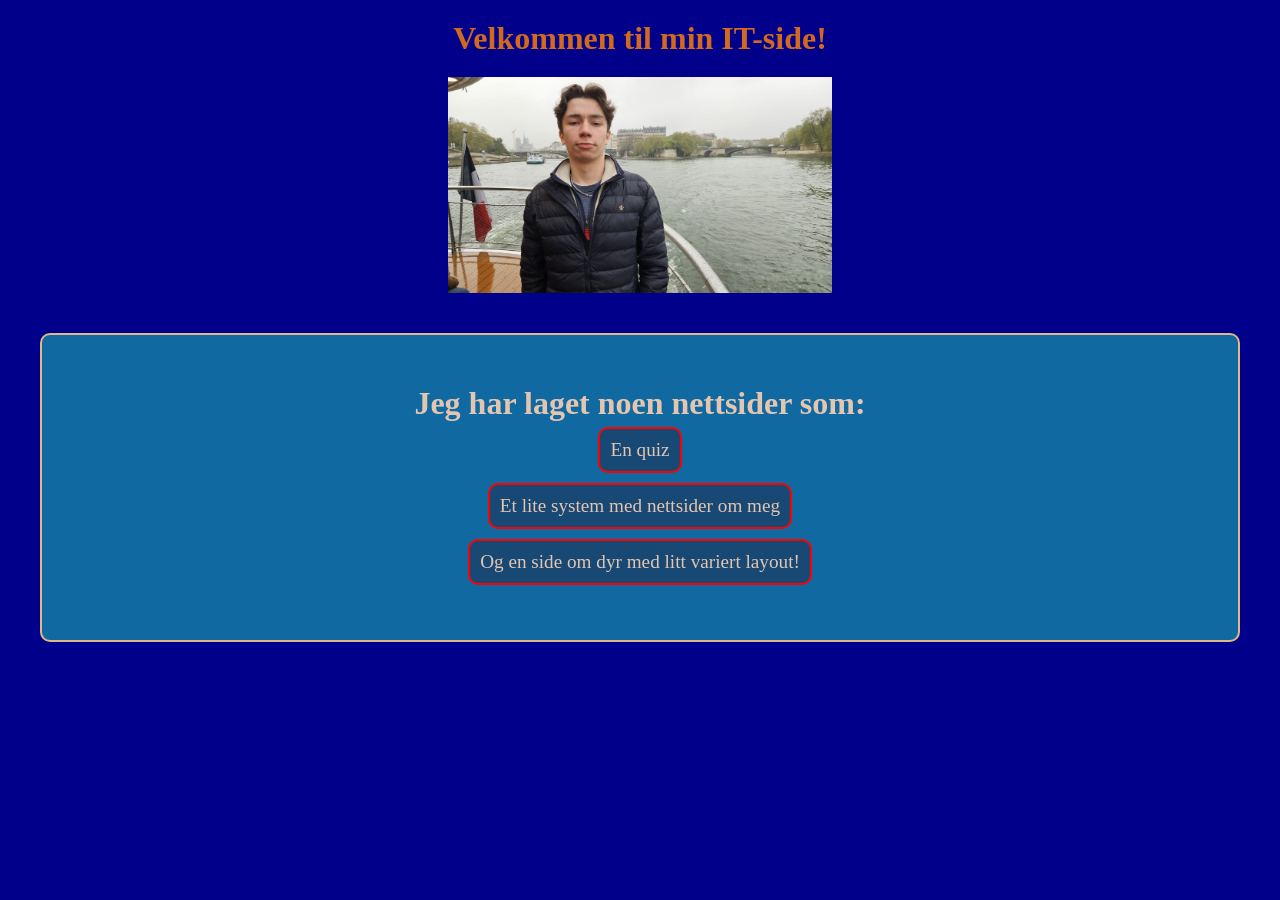
<file: index.html>
<!DOCTYPE html>
<html lang="en">
<head>
    <meta charset="UTF-8">
    <meta name="viewport" content="width=device-width, initial-scale=1.0">
    <title>Min portfolio</title>

    <style>
        *{
            box-sizing: border-box;
            margin: 0;
            padding: 0;
        }
        body{
            background-color: darkblue;
        }
        img{
            display: block;
            width: 30%;
            margin: auto;
        }
        h1{
            text-align: center;
            margin: 20px;
            color: chocolate;
        }
        h2{
            font-size: xx-large;
            color: rgb(228, 197, 175);
        }
        a{
            color: rgb(228, 197, 175);
            background-color: rgb(24, 73, 117);
            font-size: larger;
            text-decoration: none;
            padding: 10px;
            border-radius: 10px;
            border: 2px solid red;
            margin: 5px;
        }
        a:hover{
            background-color: rgb(152, 152, 225);
            color: yellow;
        }
        .nettsider{
            display: flex;
            flex-direction: column;
            align-items: center;
            justify-content: center;
            background-color: rgb(16, 105, 161);
            padding: 50px;
            border-radius: 10px;
            border: 2px solid burlywood;
            margin: 40px;
        }
    </style>
</head>
<body>
    <h1>Velkommen til min IT-side!</h1>
    <img src="Om meg Slavik/bilder/MegParis.jpg" alt="Et bilde av meg">
    <div class="nettsider">
        <h2>Jeg har laget noen nettsider som:</h2>
        <a target="_blank" href="jsquiz.html">En quiz</a>
        <a target="_blank" href="Om meg Slavik/Hjem.html">Et lite system med nettsider om meg</a>
        <a target="_blank" href="side12dyrgrid.html">Og en side om dyr med litt variert layout!</a>
    </div>
</body>
</html>
</file>
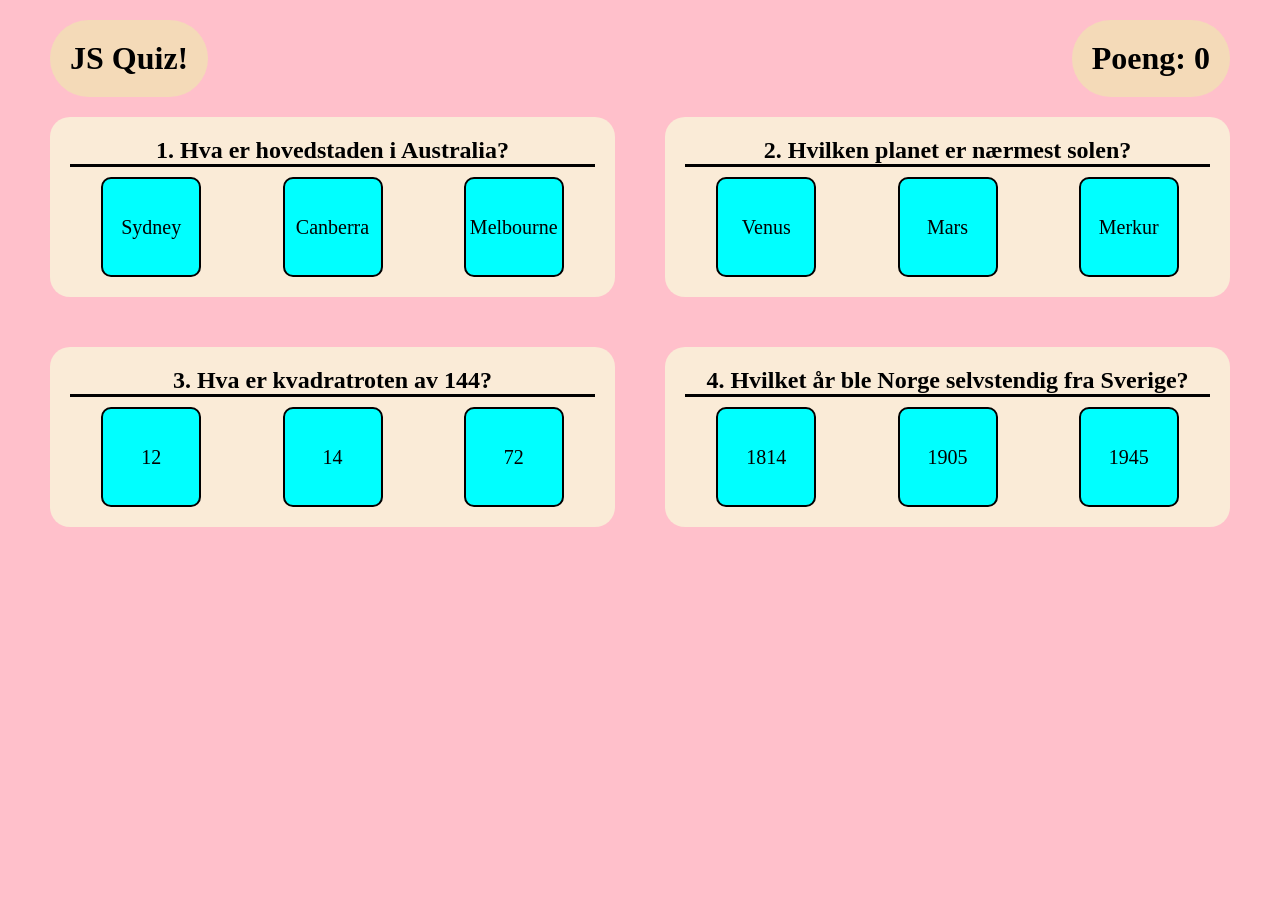
<file: jsquiz.html>
<!doctype html>
<html lang="en">

<head>
    <meta charset="UTF-8" />
    <meta name="viewport" content="width=device-width, initial-scale=1.0" />
    <title>JS Quiz</title>
    <style>
        * {
            margin: 0;
            padding: 0;
            box-sizing: border-box;
        }

        body {
            background-color: pink;
            padding: 20px 50px;
        }

        .grid {
            display: grid;
            gap: 50px;
            grid-template-columns: 1fr 1fr;
            justify-content: space-between;
            align-content: stretch;
        }

        @media (width < 1000px) {
            .grid {
                grid-template-columns: 1fr;
            }
        }

        @media (width > 1500px) {
            .grid {
                grid-template-columns: 1fr 1fr 1fr;
            }
        }

        article {
            padding: 20px;
            border-radius: 20px;
            background-color: antiquewhite;
            display: flex;
            justify-content: center;
            align-items: center;
            flex-direction: column;
        }

        header {
            display: flex;
            justify-content: space-between;
            align-items: center;
            margin-bottom: 20px;

            h1 {
                padding: 20px;
                background-color: rgb(244, 218, 184);
                border-radius: 50px;
                width: fit-content;
            }
        }

        .boxes {
            display: flex;
            width: 100%;
            align-items: center;
            justify-content: space-evenly;
            gap: 50px;
            border-top: 3px solid black;
            padding-top: 10px;
        }

        .box {
            width: 100px;
            height: 100px;
            border: 2px solid black;
            border-radius: 10px;
            background-color: aqua;
            display: flex;
            align-items: center;
            justify-content: center;
            font-size: 20px;
        }
    </style>
</head>

<body>
    <header>
        <h1>JS Quiz!</h1>
        <h1>Poeng: <span id="poeng">0</span></h1>
    </header>

    <div class="grid">
        <article>
            <h2>1. Hva er hovedstaden i Australia?</h2>
            <div class="boxes">
                <div class="box" onclick="sjekkSvar(false, this)">Sydney</div>
                <div class="box" onclick="sjekkSvar(true, this)">Canberra</div>
                <div class="box" onclick="sjekkSvar(false, this)">Melbourne</div>
            </div>
        </article>

        <article>
            <h2>2. Hvilken planet er nærmest solen?</h2>
            <div class="boxes">
                <div class="box" onclick="sjekkSvar(false, this)">Venus</div>
                <div class="box" onclick="sjekkSvar(false, this)">Mars</div>
                <div class="box" onclick="sjekkSvar(true, this)">Merkur</div>
            </div>
        </article>
        <article>
            <h2>3. Hva er kvadratroten av 144?</h2>
            <div class="boxes">
                <div class="box" onclick="sjekkSvar(true, this)">12</div>
                <div class="box" onclick="sjekkSvar(false, this)">14</div>
                <div class="box" onclick="sjekkSvar(false, this)">72</div>
            </div>
        </article>

        <article>
            <h2>4. Hvilket år ble Norge selvstendig fra Sverige?</h2>
            <div class="boxes">
                <div class="box" onclick="sjekkSvar(false, this)">1814</div>
                <div class="box" onclick="sjekkSvar(true, this)">1905</div>
                <div class="box" onclick="sjekkSvar(false, this)">1945</div>
            </div>
        </article>
    </div>
    <script>
        poeng = 0
        poengElement = document.getElementById("poeng")
        console.log(poengElement)


        //En funksjon som sjekker svaret, onclick satte at tingen er "True" og "this" gjorde at akkurat den boksen er det.
        //Funksjonen setter at "ersvarkorrekt" blir den første verdien fra onclick, altså true eller false, og selve boksen blir til "boks"
        //"Boks" får verdien "this" sender inn
        //if ersvarkorrekt betyr egt "if ersvarkorrekt er "true""
        function sjekkSvar(erSvarKorrekt, boks) {
            console.log("Sjekker svar....")
            console.log(boks)
            if (erSvarKorrekt) {
                boks.style.backgroundColor = "green"
                poeng += 10
                poengElement.textContent = poeng
            } else {
                boks.style.backgroundColor = "red"
                poeng -= 10
                poengElement.textContent = poeng
            }

            // Dette går for alle boksene på ett spørsmål:
            //For løkken går gjennom hvert element, en etter en
            //Svar får verdien til boksen hver runde, altså tekstsvaret i den i dette tilfelle
            //svar.onclick="" gjør at onclick funksjonen til hver svarboks blir ingenting, altså at det ikke skjer noe når man trykker igjen
            bokser = boks.parentElement.children
            for (svar of bokser) {
                // Deaktiver klikking:
                svar.onclick = ""

            }

            /* TATT VEKK FORELØPIG, det gjorde at det gikk 1000ms før boksen fikk aqua fargen igjen
            
            setTimeout(() => {
              boks.style.backgroundColor = "aqua"
            }, 1000)*/
        }
    </script>
</body>

</html>
</file>
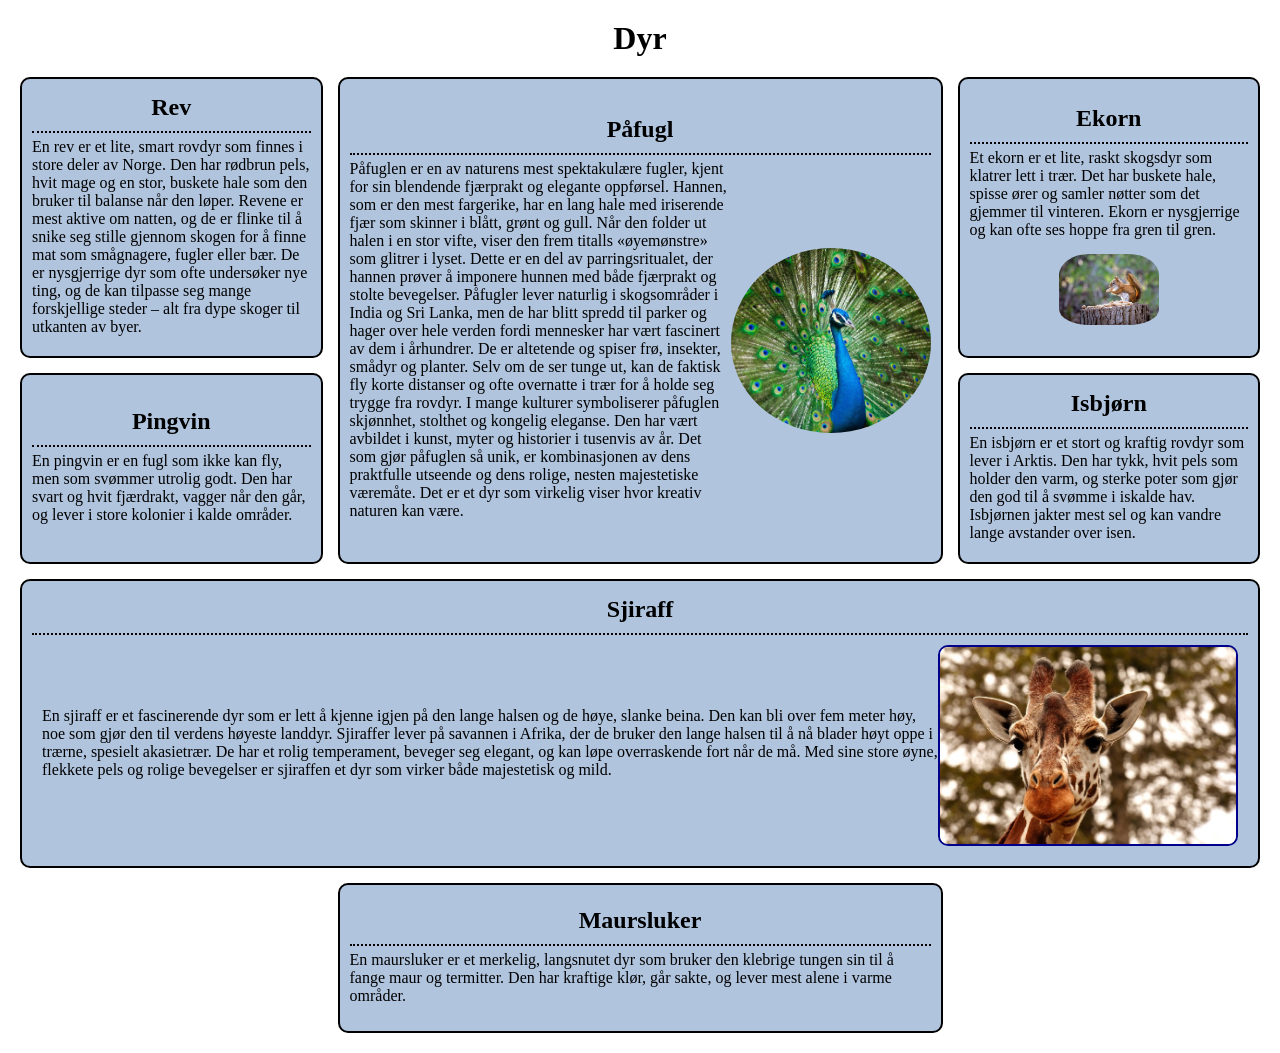
<file: side12dyrgrid.html>
<!DOCTYPE html>
<html lang="en">

<head>
    <meta charset="UTF-8">
    <meta name="viewport" content="width=device-width, initial-scale=1.0">
    <title>Dyr</title>

    <style>
        * {
            margin: 0;
            padding: 0;
            box-sizing: border-box;
        }

        img {
            width: 100%;
            display: block;
        }

        header {
            text-align: center;
            padding-top: 20px;
        }

        .grid {
            padding: 20px;
            display: grid;
            grid-template-columns: 1fr 2fr 1fr;
            grid-template-rows: repeat(4, minmax(150px, auto));
            gap: 15px;
        }

        .grid div {
            background-color: lightsteelblue;
            padding: 10px;
            border-radius: 10px;
            border: 2px solid black;
        }

        div {
            display: flex;
            justify-content: center;
            align-items: center;
            flex-direction: column;

            h2,
            p,
            img {
                padding-bottom: 10px;
                padding-top: 5px;
            }

            h2 {
                width: 100%;
                text-align: center;
                border-bottom: 2px dotted black;
            }
        }

        div:nth-of-type(2) {
            grid-row: span 2;
        }

        div:nth-last-of-type(2) {
            grid-column: span 3;
        }

        .grid .påfuglinnhold {
            flex-direction: row;

            img {
                width: 200px;
                height: 200px;
                border-radius: 50%;
                object-fit: cover;
            }

            p {
                flex: 1;
            }

            border: none;
            padding: 0;
            background: none;
        }

        .grid .ekorn img {
            width: 100px;
            border-radius: 30%;
            object-fit: cover;
        }

        .grid .sjiraff {
            flex-direction: row;
            border: none;

            img {
                width: 300px;
                padding: 0;
                border: 2px solid darkblue;
                border-radius: 10px;
            }
        }

        .grid div:nth-last-of-type(1) {
            grid-column: 2;
            justify-self: center;
        }

        @media (width < 600px) {
            body {
                background-color: lightgreen;
            }

            .grid {
                grid-template-columns: 1fr 1fr;
            }

            div:nth-last-of-type(2) {
                grid-column: span 2;
            }
        }
    </style>
</head>

<body>
    <header>
        <h1>Dyr</h1>
    </header>
    <section class="grid">
        <div>
            <h2>Rev</h2>
            <p>En rev er et lite, smart rovdyr som finnes i store deler av Norge. Den har rødbrun pels, hvit mage og en
                stor, buskete hale som den bruker til balanse når den løper. Revene er mest aktive om natten, og de er
                flinke til å snike seg stille gjennom skogen for å finne mat som smågnagere, fugler eller bær. De er
                nysgjerrige dyr som ofte undersøker nye ting, og de kan tilpasse seg mange forskjellige steder – alt fra
                dype skoger til utkanten av byer.</p>
        </div>
        <div>
            <h2>Påfugl</h2>
            <div class="påfuglinnhold">
                <p>Påfuglen er en av naturens mest spektakulære fugler, kjent for sin blendende fjærprakt og elegante
                    oppførsel. Hannen, som er den mest fargerike, har en lang hale med iriserende fjær som skinner i
                    blått, grønt og gull. Når den folder ut halen i en stor vifte, viser den frem titalls «øyemønstre»
                    som glitrer i lyset. Dette er en del av parringsritualet, der hannen prøver å imponere hunnen med
                    både fjærprakt og stolte bevegelser.

                    Påfugler lever naturlig i skogsområder i India og Sri Lanka, men de har blitt spredd til parker og
                    hager over hele verden fordi mennesker har vært fascinert av dem i århundrer. De er altetende og
                    spiser frø, insekter, smådyr og planter. Selv om de ser tunge ut, kan de faktisk fly korte distanser
                    og ofte overnatte i trær for å holde seg trygge fra rovdyr.

                    I mange kulturer symboliserer påfuglen skjønnhet, stolthet og kongelig eleganse. Den har vært
                    avbildet i kunst, myter og historier i tusenvis av år. Det som gjør påfuglen så unik, er
                    kombinasjonen av dens praktfulle utseende og dens rolige, nesten majestetiske væremåte. Det er et
                    dyr som virkelig viser hvor kreativ naturen kan være.</p> <img src="Bilder/peacock.jpg"
                    alt="Påfugl">
            </div>
        </div>
        <div class="ekorn">
            <h2>Ekorn</h2>
            <p>Et ekorn er et lite, raskt skogsdyr som klatrer lett i trær. Det har buskete hale, spisse ører og samler
                nøtter som det gjemmer til vinteren. Ekorn er nysgjerrige og kan ofte ses hoppe fra gren til gren.</p>
            <img src="Bilder/ekorn.jpg" alt="ekorn">
        </div>
        <div>
            <h2>Pingvin</h2>
            <p>En pingvin er en fugl som ikke kan fly, men som svømmer utrolig godt. Den har svart og hvit fjærdrakt,
                vagger når den går, og lever i store kolonier i kalde områder.</p>
        </div>
        <div>
            <h2>Isbjørn</h2>
            <p>En isbjørn er et stort og kraftig rovdyr som lever i Arktis. Den har tykk, hvit pels som holder den varm,
                og sterke poter som gjør den god til å svømme i iskalde hav. Isbjørnen jakter mest sel og kan vandre
                lange avstander over isen.</p>
        </div>
        <div>
            <h2>Sjiraff</h2>
            <div class="sjiraff">
                <p>En sjiraff er et fascinerende dyr som er lett å kjenne igjen på den lange halsen og de høye, slanke
                    beina. Den kan bli over fem meter høy, noe som gjør den til verdens høyeste landdyr. Sjiraffer lever
                    på savannen i Afrika, der de bruker den lange halsen til å nå blader høyt oppe i trærne, spesielt
                    akasietrær. De har et rolig temperament, beveger seg elegant, og kan løpe overraskende fort når de
                    må. Med sine store øyne, flekkete pels og rolige bevegelser er sjiraffen et dyr som virker både
                    majestetisk og mild.</p>
                <img src="Bilder/giraffe.jpg" alt="sjiraff">
            </div>
        </div>
        <div>
            <h2>Maursluker</h2>
            <p>En maursluker er et merkelig, langsnutet dyr som bruker den klebrige tungen sin til å fange maur og
                termitter. Den har kraftige klør, går sakte, og lever mest alene i varme områder.</p>
        </div>
    </section>
</body>

</html>
</file>
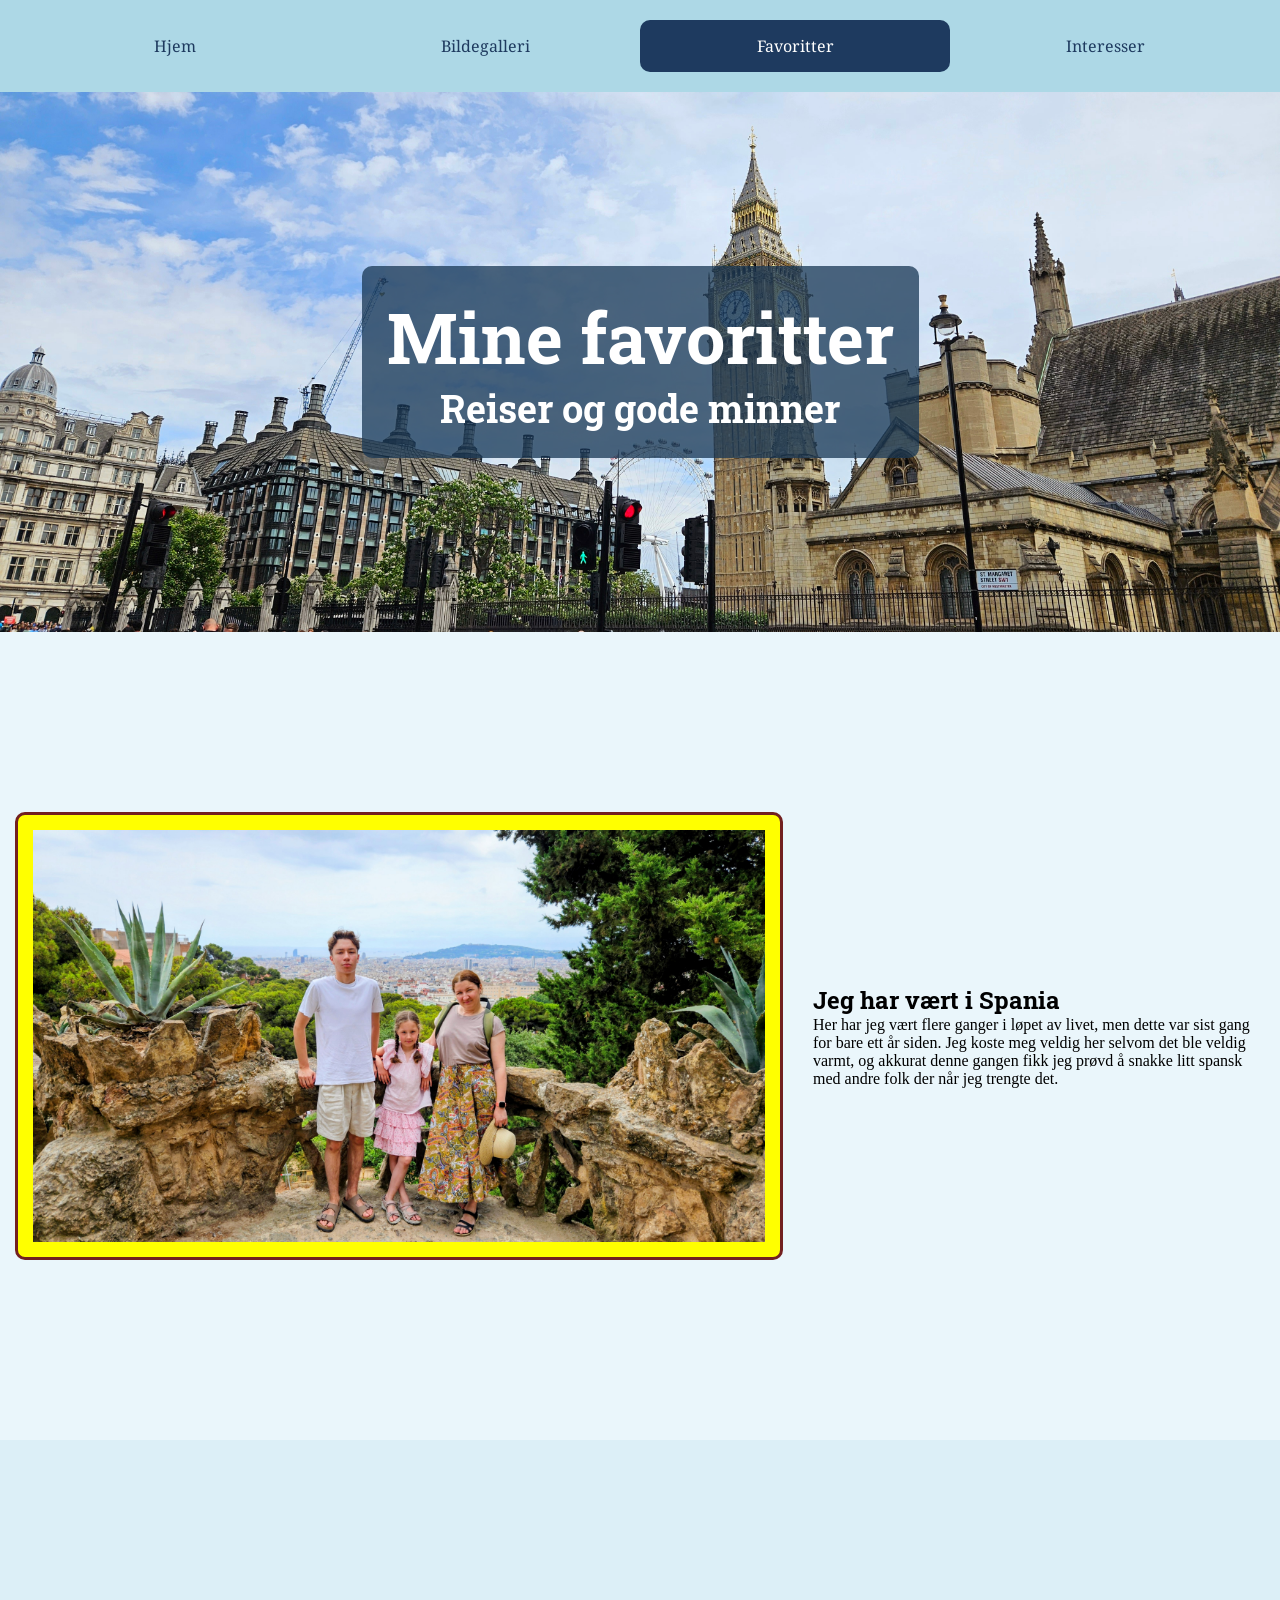
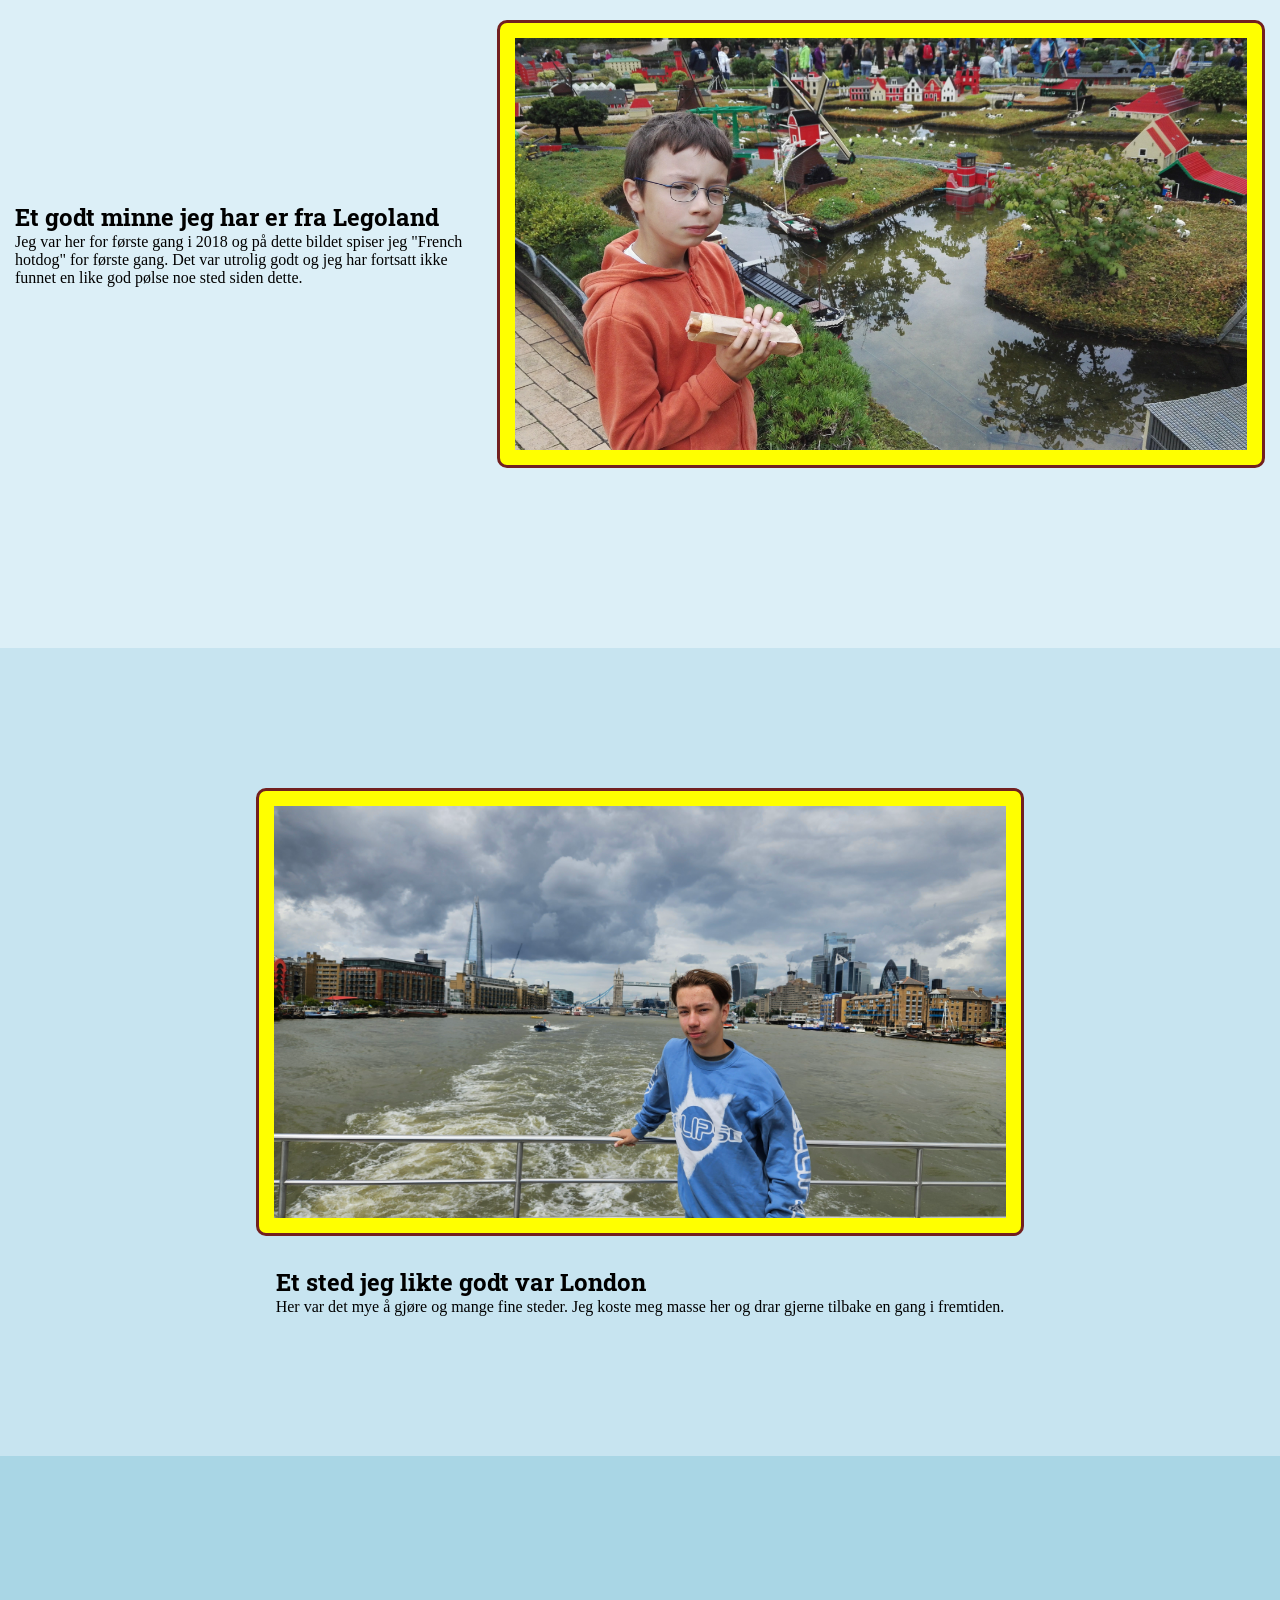
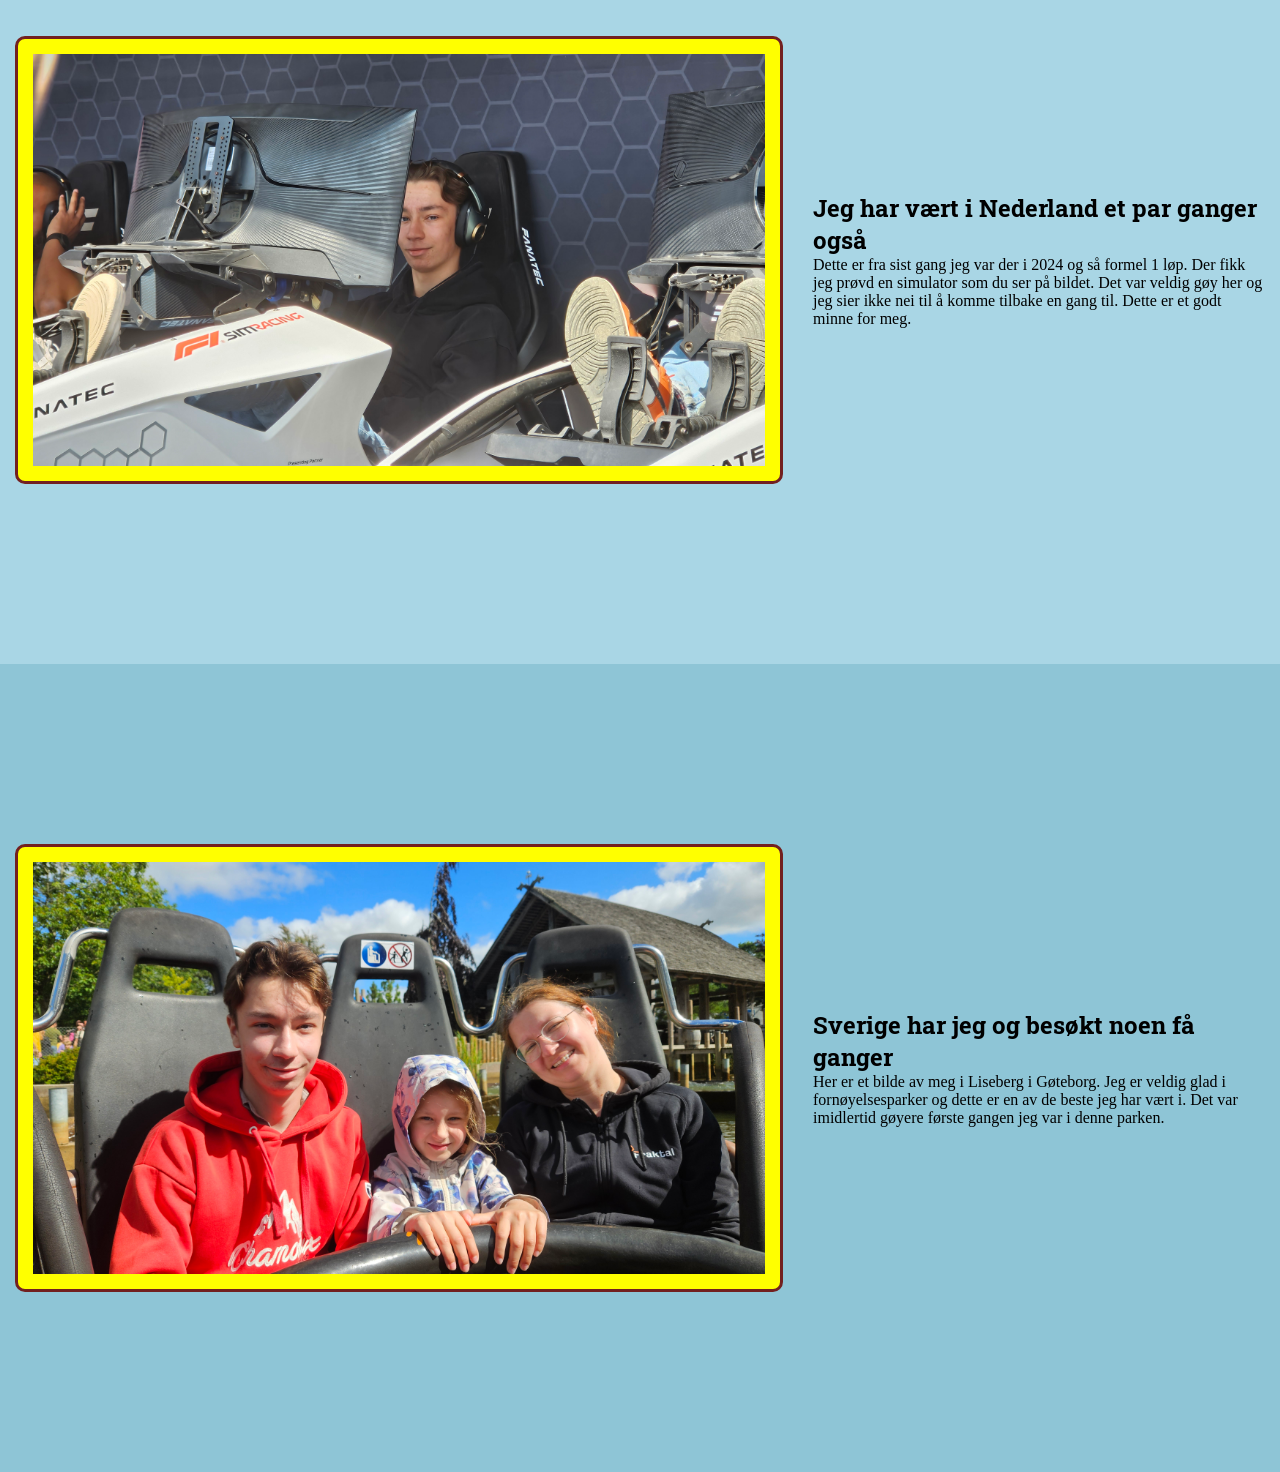
<file: Om meg Slavik/Favoritter.html>
<html>
<head>
    <meta charset="UTF-8">
    <title>Favoritter</title>
    <link rel="stylesheet" href="OmMeg.css">
    
    <link rel="preconnect" href="https://fonts.googleapis.com">
    <link rel="preconnect" href="https://fonts.gstatic.com" crossorigin>
    <link href="https://fonts.googleapis.com/css2?family=Noto+Serif:ital,wght@0,100..900;1,100..900&family=Roboto+Slab:wght@100..900&display=swap" rel="stylesheet">
</head>
<body>
    <header>
        <a href="Hjem.html">Hjem</a>
        <a href="Bildegalleri.html">Bildegalleri</a>
        <a href="Favoritter.html" class="active">Favoritter</a>
        <a href="Interesser.html">Interesser</a>
    </header>
    <section class="FavoritterTittel">
        <div class="FavoritterTittelTekst">
            <h1>Mine favoritter</h1>
            <h3>Reiser og gode minner</h3>
        </div>
        
    </section>
    
    <section class="reise1"> 
        <div class="FavorittBilder">
            <img src="bilder/MegSpania.jpg" alt="Meg i Spania">
        </div>

        <div class="FavorittTekst">
            <h2>Jeg har vært i Spania</h2>
            <p>
                Her har jeg vært flere ganger i løpet av livet, men dette var sist gang for bare ett år siden. Jeg koste meg veldig her selvom det ble veldig varmt, og akkurat denne gangen fikk jeg prøvd å snakke litt spansk med andre folk der når jeg trengte det.
            </p>
        </div>
    </section>


    <section class="reise2">
        <div class="FavorittTekst">
            <h2>Et godt minne jeg har er fra Legoland</h2>
            <p>
                Jeg var her for første gang i 2018 og på dette bildet spiser jeg "French hotdog" for første gang. Det var utrolig godt og jeg har fortsatt ikke funnet en like god pølse noe sted siden dette.
            </p>
        </div>

        <div class="FavorittBilder">
            <img src="bilder/MegLegoland.jpg" alt="Meg i Legoland">
        </div>
    </section>


    <section class="reise3">
        <div class="FavorittBilder">
            <img src="bilder/MegLondon.jpg" alt="Meg i London">
        </div>

        <div class="FavorittTekst">
            <h2>Et sted jeg likte godt var London</h2>
            <p>
               Her var det mye å gjøre og mange fine steder. Jeg koste meg masse her og drar gjerne tilbake en gang i fremtiden.
            </p>
        </div>
    </section>


    <section class="reise4">
        <div class="FavorittBilder">
            <img src="bilder/MegF1Sim.jpg" alt="Meg som kjører F1 simulator">
        </div>

        <div class="FavorittTekst">
            <h2>Jeg har vært i Nederland et par ganger også</h2>
            <p>
                Dette er fra sist gang jeg var der i 2024 og så formel 1 løp. Der fikk jeg prøvd en simulator som du ser på bildet. Det var veldig gøy her og jeg sier ikke nei til å komme tilbake en gang til. Dette er et godt minne for meg.
            </p>
        </div>
    </section>


    <section class="reise5">
        <div class="FavorittBilder">
            <img src="bilder/MegFornøyelsespark.jpg" alt="Meg i fornøyelsespark">
        </div>

        <div class="FavorittTekst">
            <h2>Sverige har jeg og besøkt noen få ganger</h2>
            <p>
                Her er et bilde av meg i Liseberg i Gøteborg. Jeg er veldig glad i fornøyelsesparker og dette er en av de beste jeg har vært i. Det var imidlertid gøyere første gangen jeg var i denne parken.
            </p>
        </div>
    </section>

</body>
</html>
</file>
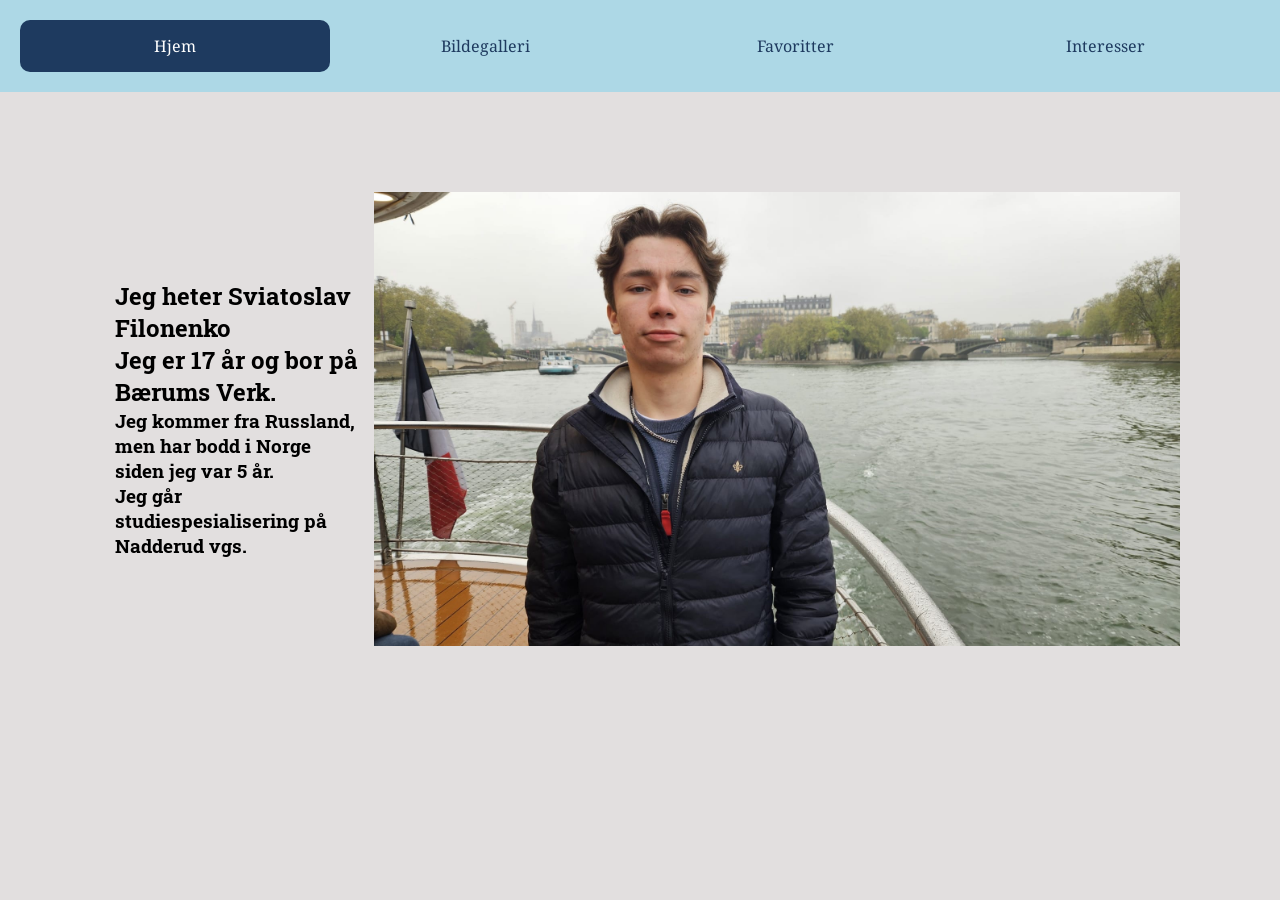
<file: Om meg Slavik/Hjem.html>
<html>
<head>
    <meta charset="UTF-8">
    <title>Hjem</title>
    <link rel="stylesheet" href="OmMeg.css">
    
    <link rel="preconnect" href="https://fonts.googleapis.com">
    <link rel="preconnect" href="https://fonts.gstatic.com" crossorigin>
    <link href="https://fonts.googleapis.com/css2?family=Roboto+Slab:wght@100..900&display=swap" rel="stylesheet">
    
    <link rel="preconnect" href="https://fonts.googleapis.com">
    <link rel="preconnect" href="https://fonts.gstatic.com" crossorigin>
    <link href="https://fonts.googleapis.com/css2?family=Noto+Serif:ital,wght@0,100..900;1,100..900&family=Roboto+Slab:wght@100..900&display=swap" rel="stylesheet">
</head>
<body>
    <header>
        <a href="Hjem.html" class="active">Hjem</a>
        <a href="Bildegalleri.html">Bildegalleri</a>
        <a href="Favoritter.html">Favoritter</a>
        <a href="Interesser.html">Interesser</a>
    </header>
    <section class="introduksjon">
        <div class="IntroTekst">
            <h1>Jeg heter Sviatoslav Filonenko</h1>
            <h2>Jeg er 17 år og bor på Bærums Verk.</h2>
            <h3>Jeg kommer fra Russland, men har bodd i Norge siden jeg var 5 år.</h3>
            <h3>Jeg går studiespesialisering på Nadderud vgs.</h3>
        </div>
        <div class="IntroBilde">
            <img src="bilder/MegParis.jpg" alt="Bilde av meg">
        </div>
    </section>
</body>
</html>
</file>
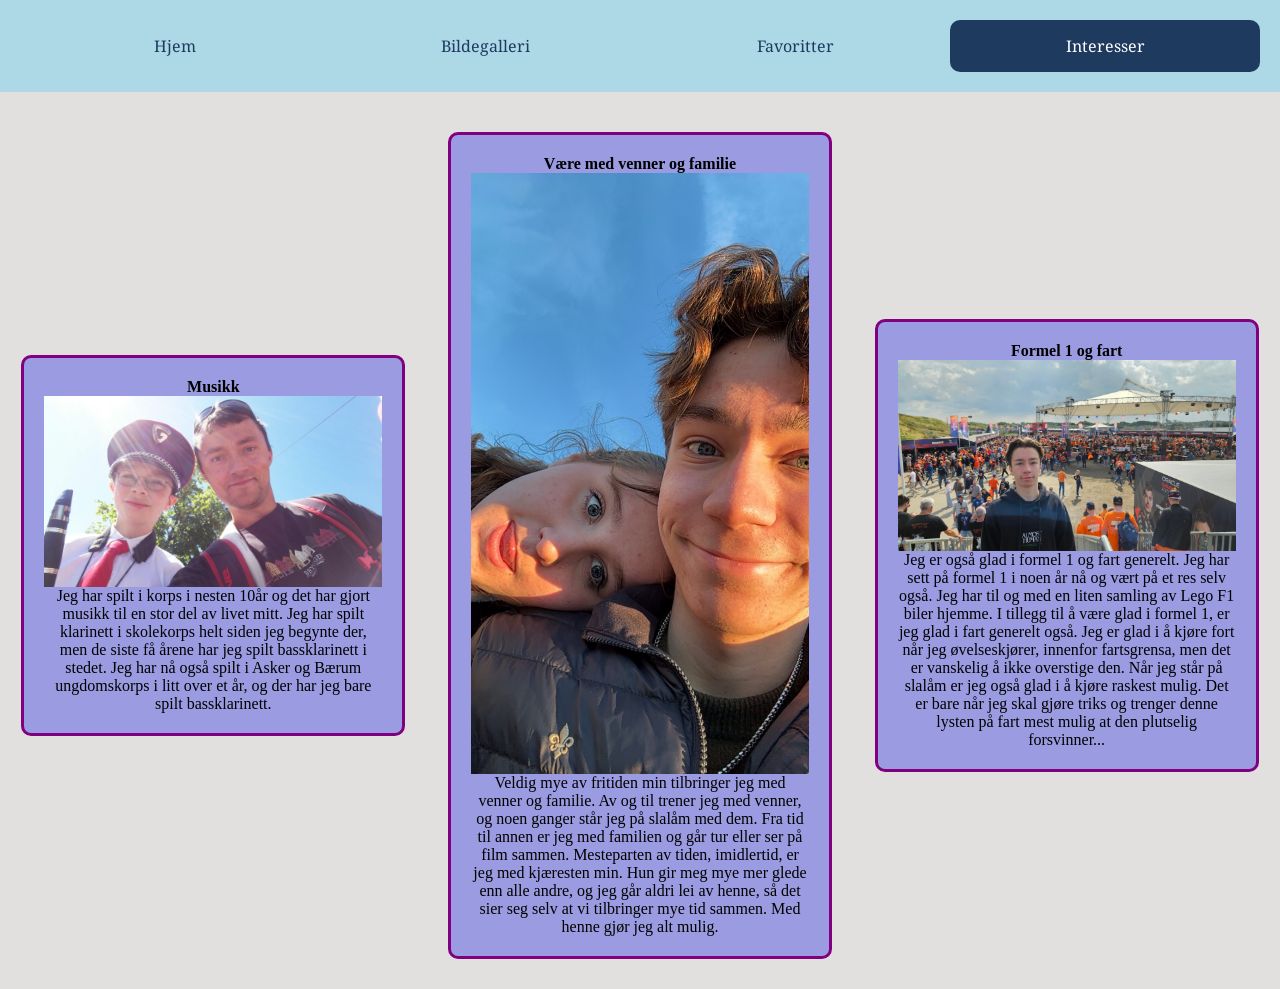
<file: Om meg Slavik/Interesser.html>
<html>
<head>
    <meta charset="UTF-8">
    <title>Mine interesser</title>
    <link rel="stylesheet" href="OmMeg.css">
   
    <link rel="preconnect" href="https://fonts.googleapis.com">
    <link rel="preconnect" href="https://fonts.gstatic.com" crossorigin>
    <link href="https://fonts.googleapis.com/css2?family=Noto+Serif:ital,wght@0,100..900;1,100..900&family=Roboto+Slab:wght@100..900&display=swap" rel="stylesheet">
</head>
<body>
    <header>
        <a href="Hjem.html">Hjem</a>
        <a href="Bildegalleri.html">Bildegalleri</a>
        <a href="Favoritter.html">Favoritter</a>
        <a href="Interesser.html" class="active">Interesser</a>
    </header>
    <section class="interesser">
        <div class="hobbyboks">
            <h4>Musikk</h4>
            <img src="bilder/MegKlarinett.jpg" alt="Bilde av meg med klarinett i hånden">
            <p>Jeg har spilt i korps i nesten 10år og det har gjort musikk til en stor del av livet mitt. Jeg har spilt klarinett i skolekorps helt siden jeg begynte der, men de siste få årene har jeg spilt bassklarinett i stedet. Jeg har nå også spilt i Asker og Bærum ungdomskorps i litt over et år, og der har jeg bare spilt bassklarinett.</p>
        </div>
        <div class="hobbyboks">
            <h4>Være med venner og familie</h4>
            <img src="bilder/MegOgIda.jpg" alt="Bilde av meg med Ida">
            <p>Veldig mye av fritiden min tilbringer jeg med venner og familie. Av og til trener jeg med venner, og noen ganger står jeg på slalåm med dem. Fra tid til annen er jeg med familien og går tur eller ser på film sammen. Mesteparten av tiden, imidlertid, er jeg med kjæresten min. Hun gir meg mye mer glede enn alle andre, og jeg går aldri lei av henne, så det sier seg selv at vi tilbringer mye tid sammen. Med henne gjør jeg alt mulig.</p>
        </div>
        <div class="hobbyboks">
            <h4>Formel 1 og fart</h4>
            <img src="bilder/MegZandvoort.jpg" alt="Bilde av meg på formel 1 race">
            <p>Jeg er også glad i formel 1 og fart generelt. Jeg har sett på formel 1 i noen år nå og vært på et res selv også. Jeg har til og med en liten samling av Lego F1 biler hjemme. I tillegg til å være glad i formel 1, er jeg glad i fart generelt også. Jeg er glad i å kjøre fort når jeg øvelseskjører, innenfor fartsgrensa, men det er vanskelig å ikke overstige den. Når jeg står på slalåm er jeg også glad i å kjøre raskest mulig. Det er bare når jeg skal gjøre triks og trenger denne lysten på fart mest mulig at den plutselig forsvinner...</p>
        </div>
    </section>
</body>
</html>
</file>
<file: Om meg Slavik/OmMeg.css>
*{
    padding: 0;
    margin: 0;
    box-sizing: border-box;
}
img{
    display: block;
    width: 100%;
}
header{
    padding: 20px;
    background-color: lightblue; 
    position: sticky;
    top: 0;
    z-index: 1000;

    display: grid;
    grid-template-columns: 1fr 1fr 1fr 1fr;
    text-align: center;
}
header .active {
    color: white;
    background-color: rgb(30, 58, 95);
}
header a:hover {
    background-color: #75b9d6;
    color: white;
}
section{
    display: flex;
    align-items: center;
    justify-content: center;
}
body{
    background-color: rgb(226, 223, 223);
}
.introduksjon{
    padding: 100px;
}
.IntroTekst{
    margin: 15px;
}
.interesser{
    justify-content: space-around;
    text-align: center;
    margin-bottom: 30px;
}
.hobbyboks{
    flex-direction: column;
    background-color: rgb(155, 155, 225);
    width: 30%;
    padding: 20px;
    border: 3px solid purple;
    border-radius: 10px;
    margin-top: 40px;
}
.FavoritterTittel{
    flex-direction: column;
    background-image: url(bilder/London.jpg) ; /* TODO Skal være bilde fra en reise */
    background-size: cover;
    height: 60vh;
    text-align: center;
}
.FavoritterTittelTekst{
    border-radius: 10px;
    padding: 25px;
    background-color: rgba(25, 55, 85, 0.75);
    color: white;
}
.FavoritterTittel h1{
    font-size: 70px;
}
.FavoritterTittel h3{
    font-size: 38px;
}
.FavorittBilder{
        width: 60%;
        padding: 15px;
        border-radius: 10px;
        border: 3px solid rgb(114, 32, 32);
        margin: 15px;
        background-color: yellow;
        flex-shrink: 0;
    }
.FavorittTekst{
    margin: 15px;
}
.reise2, .reise4, .reise5, .reise3, .reise1{
    min-height: calc(100vh - 92px);
}
.reise1{
    background-color: #EAF6FB;
}
.reise2{
    background-color: #DCEFF7;
}
.reise3 {
    flex-direction: column;
    background-color: #C7E4F0;
}
.reise4{
    background-color: #A9D6E5;
}
.reise5{
    background-color: #8EC5D6;
}
.bildegalleri {
    padding: 40px;
    text-align: center;
}
.bildeTittel{
    width: 100%;
    text-align: center;
    margin-top: 20px;
}
.bildegalleri h1 {
    margin-bottom: 30px;
    font-size: 45px;
}

.bilder {
    display: flex;
    flex-wrap: wrap;
    justify-content: center;
    gap: 25px;
}

.bildegalleribilde {
    flex: 1 1 300px;
    max-width: 400px;
    padding: 15px;
    background-color: white;
    border-radius: 10px;
}

.bildegalleribilde img {
    width: 100%;
    height: 250px;
    object-fit: cover;
    border-radius: 10px;
}

.bildegalleribilde h2 {
    margin-top: 10px;
}
a{
    text-decoration: none;
    color: rgb(30, 58, 95);
    padding: 15px;
    border-radius: 10px;
    font-family: "Noto Serif", serif;
}
h1, h2, h3{
  font-family: "Roboto Slab", serif;
}
</file>
